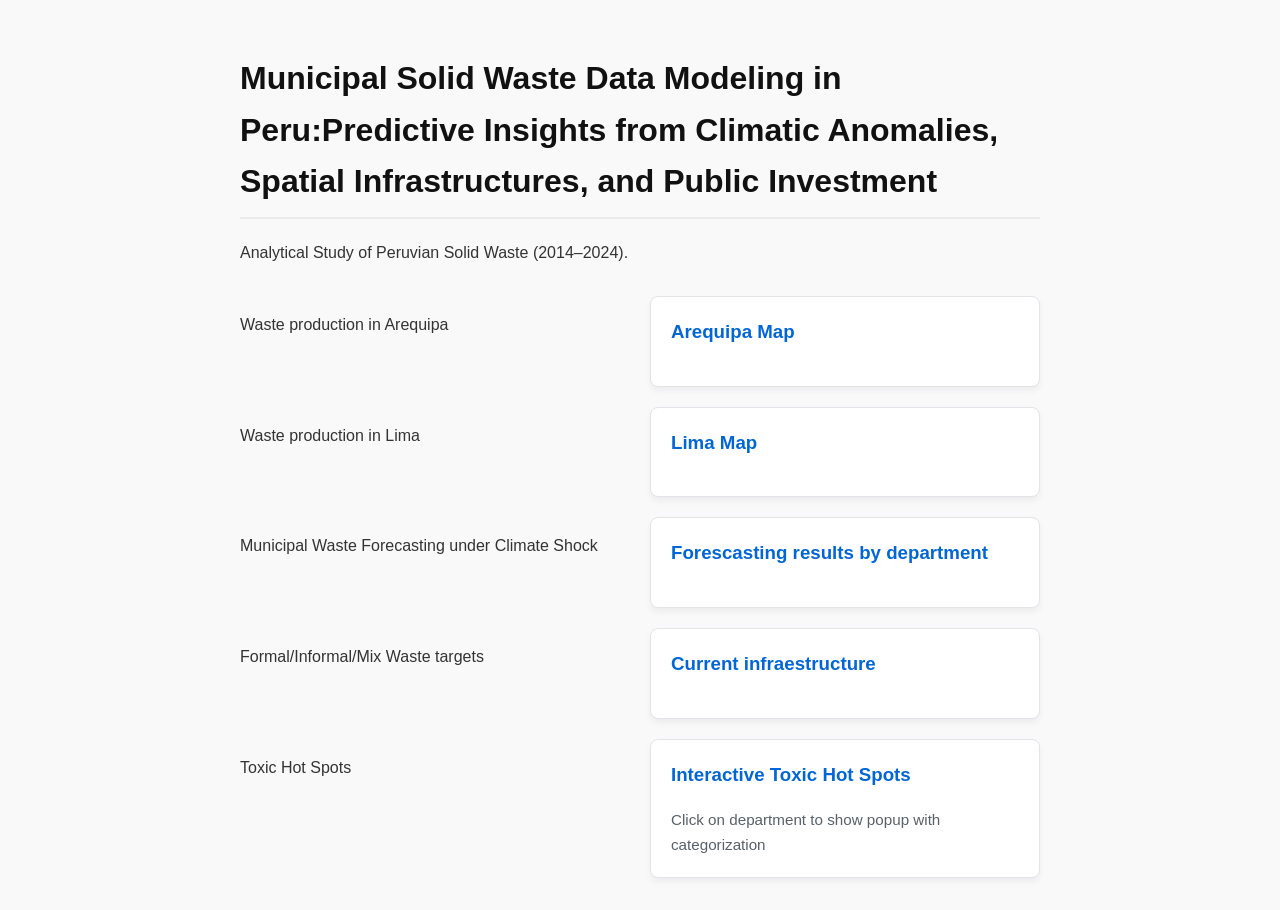
<file: index.html>
<!DOCTYPE html>
<html lang="en">
<head>
    <meta charset="UTF-8">
    <meta name="viewport" content="width=device-width, initial-scale=1.0">
    <title>Waste Analytics</title>
    <style>
        body {
            font-family: -apple-system, BlinkMacSystemFont, "Segoe UI", Roboto, Helvetica, Arial, sans-serif;
            line-height: 1.6;
            color: #333;
            max-width: 800px;
            margin: 0 auto;
            padding: 2rem;
            background-color: #f9f9f9;
        }
        h1 {
            color: #111;
            border-bottom: 2px solid #eaeaea;
            padding-bottom: 10px;
        }
        .card-container {
            display: grid;
            grid-template-columns: 1fr 1fr;
            gap: 20px;
            margin-top: 30px;
        }
        @media (max-width: 600px) {
            .card-container {
                grid-template-columns: 1fr;
            }
        }
        .card {
            background: white;
            border: 1px solid #e1e4e8;
            border-radius: 8px;
            padding: 20px;
            box-shadow: 0 4px 6px rgba(0,0,0,0.05);
            transition: transform 0.2s, box-shadow 0.2s;
            text-decoration: none;
            color: inherit;
        }
        .card:hover {
            transform: translateY(-5px);
            box-shadow: 0 8px 12px rgba(0,0,0,0.1);
            border-color: #0366d6;
        }
        .card h3 {
            margin-top: 0;
            color: #0366d6;
        }
        .card p {
            margin-bottom: 0;
            color: #586069;
            font-size: 0.95rem;
        }
    </style>
</head>
<body>

    <h1>Municipal Solid Waste Data Modeling in Peru:Predictive Insights from Climatic Anomalies, Spatial Infrastructures, and Public Investment</h1>
    <p>
    </p>
    <p>Analytical Study of Peruvian Solid Waste (2014–2024).</p>

    <div class="card-container">
        <!-- Card for Map 1 -->
        <p> Waste production in Arequipa </p>
        <a href="waste_arequipa.html" target="_blank" class="card">
            <h3>Arequipa Map</h3>
            <p></p>
        </a>

        <!-- Card for Map 2 -->
        <p> Waste production in Lima </p>
        <a href="waste_lima.html" target="_blank" class="card">
            <h3>Lima Map</h3>
            <p></p>
        </a>
        
        <p> Municipal Waste Forecasting under Climate Shock </p>
        <a href="risk2026.html" target="_blank" class="card">
            <h3>Forescasting results by department</h3>
            <p></p>
        </a>        

        <p> Formal/Informal/Mix Waste targets </p>
        <a href="2026-SW-Targets.html" target="_blank" class="card">
            <h3>Current infraestructure</h3>
            <p></p>
        </a>   

        <p> Toxic Hot Spots </p>
        <a href="RiskMap.html" target="_blank" class="card">
            <h3>Interactive Toxic Hot Spots</h3>
            <p>Click on department to show popup with categorization</p>
        </a>          
    </div>

</body>
</html>
</file>
